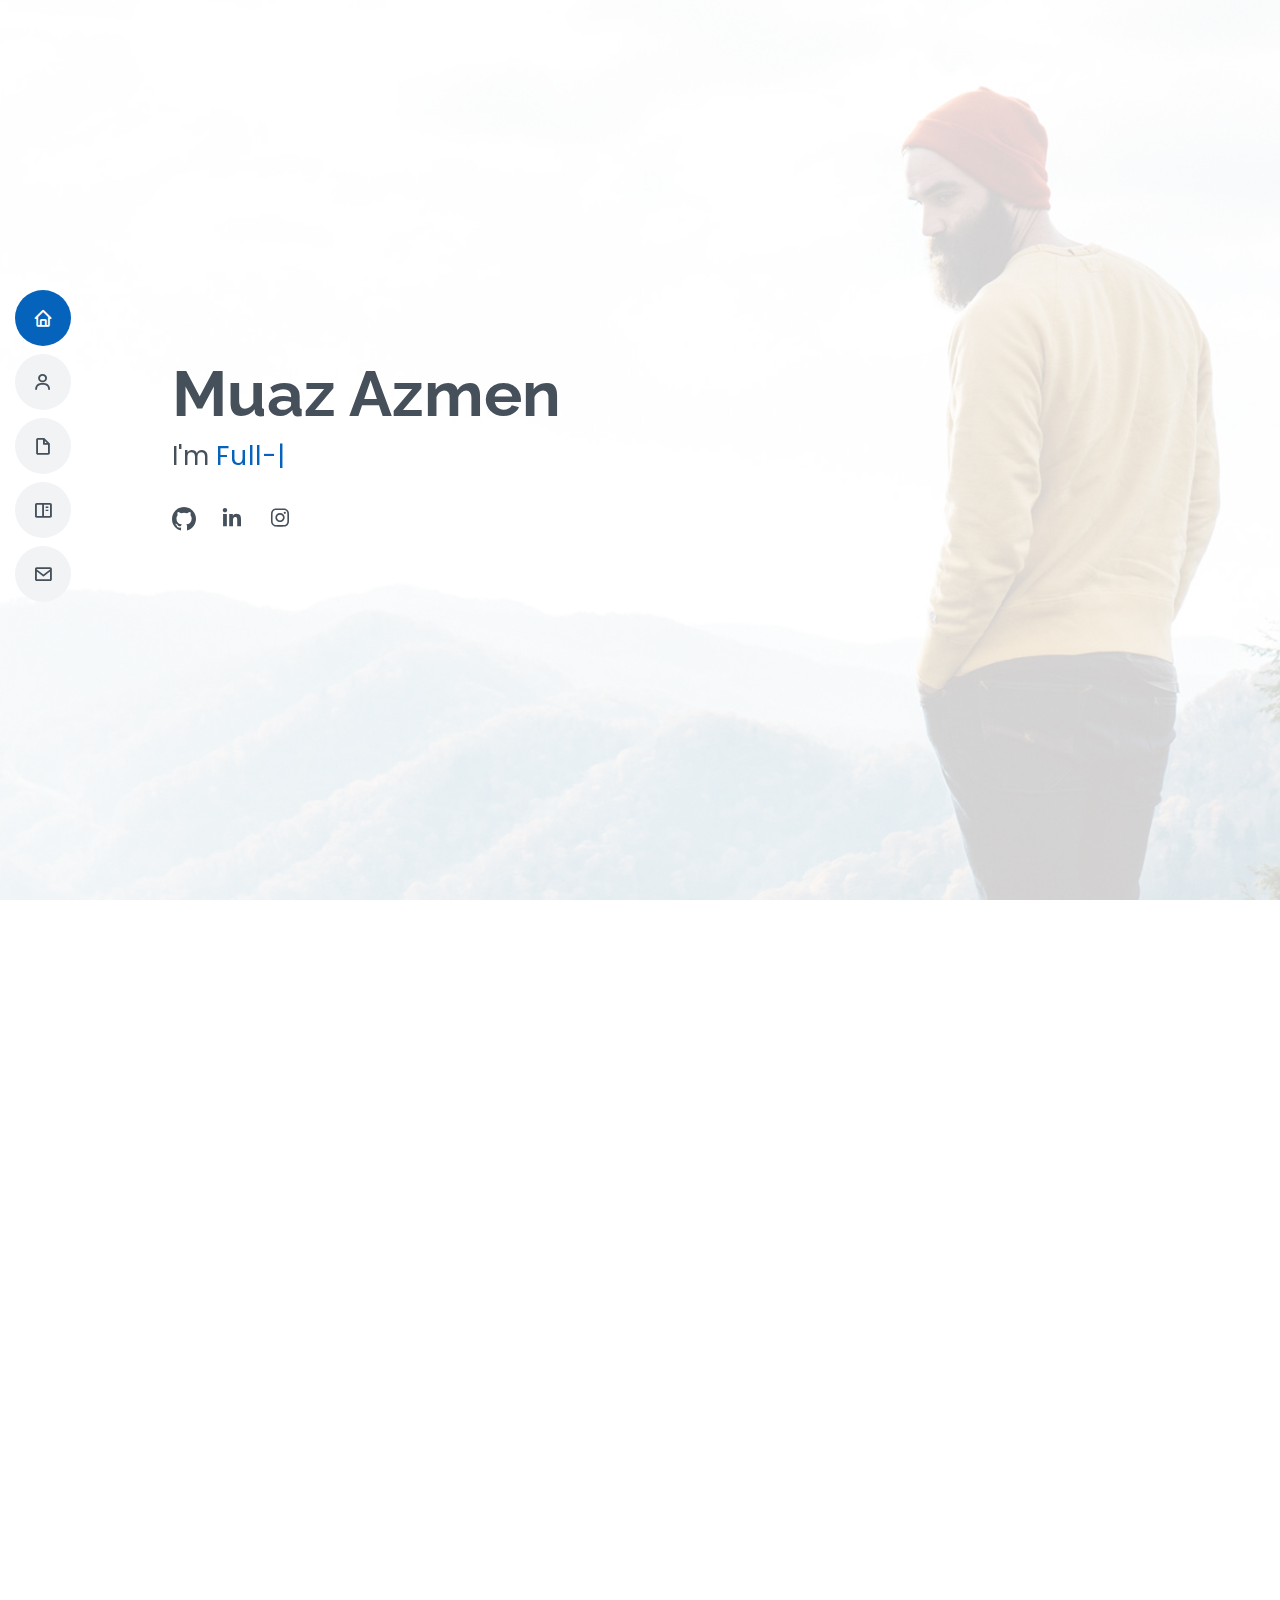
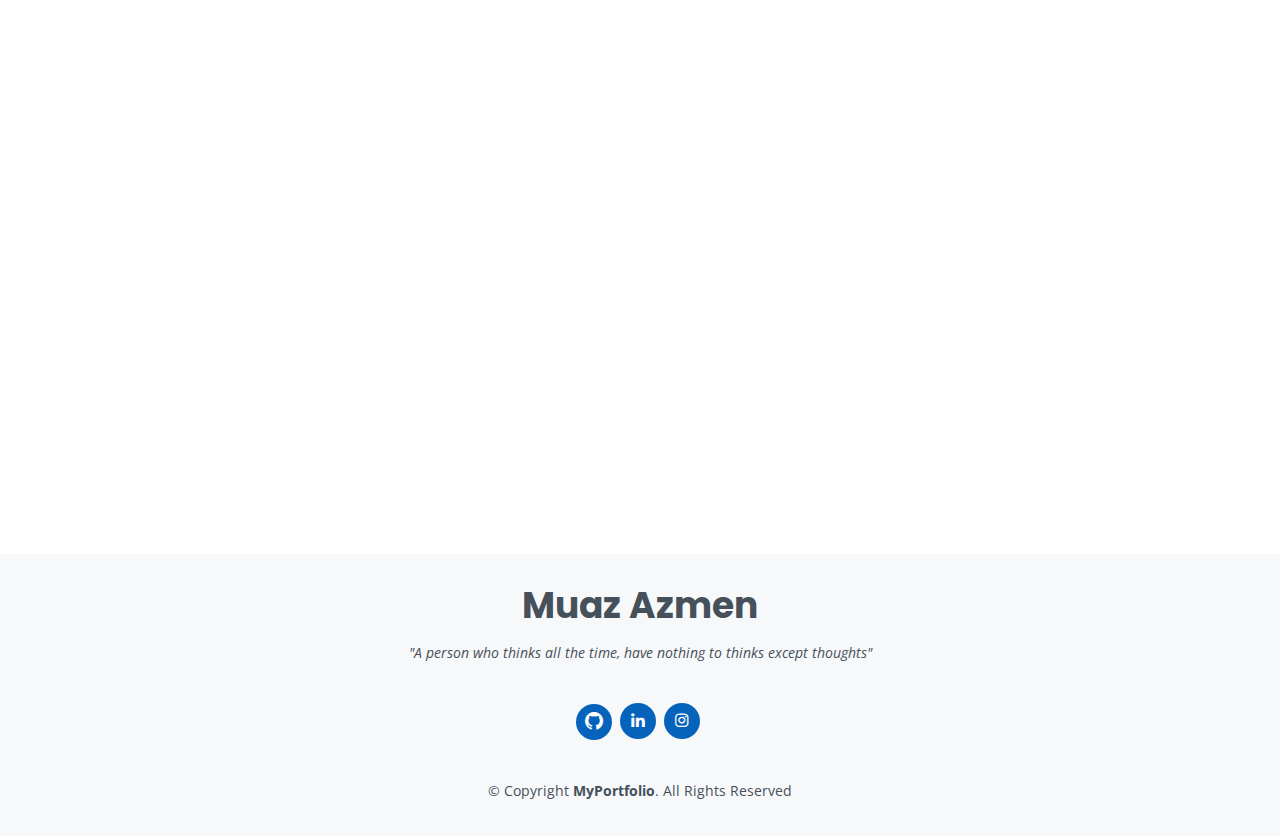
<file: index.html>
<!DOCTYPE html>
<html lang="en">

<head>
  <meta charset="utf-8">
  <meta content="width=device-width, initial-scale=1.0" name="viewport">

  <title>Muaz's Portfolio</title>
  <meta content="" name="description">
  <meta content="" name="keywords">

  <!-- Favicons -->
  <link href="assets/img/logoTitle.png" rel="icon">
  <link href="assets/img/apple-touch-icon.png" rel="apple-touch-icon">

  <!-- Google Fonts -->
  <link
    href="https://fonts.googleapis.com/css?family=Open+Sans:300,300i,400,400i,600,600i,700,700i|Raleway:300,300i,400,400i,500,500i,600,600i,700,700i|Poppins:300,300i,400,400i,500,500i,600,600i,700,700i"
    rel="stylesheet">

  <!-- Vendor CSS Files -->
  <link href="assets/vendor/aos/aos.css" rel="stylesheet">
  <link href="assets/vendor/bootstrap/css/bootstrap.min.css" rel="stylesheet">
  <link href="assets/vendor/bootstrap-icons/bootstrap-icons.css" rel="stylesheet">
  <link href="assets/vendor/boxicons/css/boxicons.min.css" rel="stylesheet">
  <link href="assets/vendor/glightbox/css/glightbox.min.css" rel="stylesheet">
  <link href="assets/vendor/swiper/swiper-bundle.min.css" rel="stylesheet">

  <!-- Template Main CSS File -->
  <link href="assets/css/style.css" rel="stylesheet">
</head>

<body>

  <!-- ======= Mobile nav toggle button ======= -->
  <!-- <button type="button" class="mobile-nav-toggle d-xl-none"><i class="bi bi-list mobile-nav-toggle"></i></button> -->
  <i class="bi bi-list mobile-nav-toggle d-lg-none"></i>
  <!-- ======= Header ======= -->
  <header id="header" class="d-flex flex-column justify-content-center">

    <nav id="navbar" class="navbar nav-menu">
      <ul>
        <li><a href="#hero" class="nav-link scrollto active"><i class="bx bx-home"></i> <span>Home</span></a></li>
        <li><a href="#about" class="nav-link scrollto"><i class="bx bx-user"></i> <span>About</span></a></li>
        <li><a href="#resume" class="nav-link scrollto"><i class="bx bx-file-blank"></i> <span>Resume</span></a></li>
        <li><a href="#projects" class="nav-link scrollto"><i class="bx bx-book-content"></i> <span>Projects</span></a>
        </li>
        <!-- <li><a href="#services" class="nav-link scrollto"><i class="bx bx-server"></i> <span>Services</span></a></li> -->
        <li><a href="#contact" class="nav-link scrollto"><i class="bx bx-envelope"></i> <span>Contact</span></a></li>
      </ul>
    </nav><!-- .nav-menu -->

  </header><!-- End Header -->

  <!-- ======= Hero Section ======= -->
  <section id="hero" class="d-flex flex-column justify-content-center">
    <div class="container" data-aos="zoom-in" data-aos-delay="100">
      <h1>Muaz Azmen</h1>
      <p>I'm <span class="typed"
          data-typed-items="Full-stack Developer, Software Engineer, Gamer, Hiker, Footballer"></span>
      </p>
      <div class="social-links">
        <a href="https://github.com/themuaz97" class="github"><i class="bi bi-github"></i></a>
        <a href="https://www.linkedin.com/in/muazazmen/" class="linkedin"><i class="bx bxl-linkedin"></i></a>
        <a href="https://www.instagram.com/themuaz97/" class="instagram"><i class="bx bxl-instagram"></i></a>

      </div>
    </div>
  </section><!-- End Hero -->

  <main id="main">

    <!-- ======= About Section ======= -->
    <section id="about" class="about">
      <div class="container" data-aos="fade-up">

        <div class="section-title">
          <h2>About</h2>
        </div>

        <div class="row">
          <div class="col-lg-4">
            <img src="assets/img/profile-img1.jpg" class="img-fluid" alt="">
          </div>
          <div class="col-lg-8 pt-4 pt-lg-0 content">
            <h3>Full-stack Developer</h3>
            <p class="mt-3" style="text-align: justify;">
              Concurrently, I am engrossed in a side-project where I am leveraging Laravel for the backend and Vue 3
              as the frontend framework. This dual engagement reflects my dedication to continuous learning and
              practical application
              in the dynamic field of software development.
            </p>
            <div class="row mt-5">
              <div class="col-lg-6">
                <ul>
                  <li><i class="bi bi-chevron-right"></i> <strong>Phone:</strong> <span>+6016-6141875</span></li>
                  <li><i class="bi bi-chevron-right"></i> <strong>City:</strong> <span>Kajang, Selangor</span></li>
                  <li><i class="bi bi-chevron-right"></i> <strong>Age:</strong> <span>27</span></li>
                </ul>
              </div>
              <div class="col-lg-6">
                <ul>

                  <li><i class="bi bi-chevron-right"></i> <strong>Highest Education:</strong> <span>Bachelor's
                      Degree</span></li>
                  <li><i class="bi bi-chevron-right"></i> <strong>Email:</strong> <span>muaz.rahman97@gmail.com</span>
                  </li>
                  <li><i class="bi bi-chevron-right"></i> <strong>Freelance:</strong> <span>Available</span></li>
                </ul>
              </div>
            </div>
          </div>
        </div>

      </div>
    </section><!-- End About Section -->

    <!-- ======= Facts Section ======= -->
    <section id="facts" class="facts">
      <div class="container" data-aos="fade-up">

        <div class="section-title">
          <h2>Facts</h2>
        </div>

        <div class="row">

          <div class="col-lg-3 col-md-6">
            <div class="count-box">
              <i class="bi bi-emoji-smile"></i>
              <span data-purecounter-start="0" data-purecounter-end="0" data-purecounter-duration="1"
                class="purecounter"></span>
              <p>Clients</p>
            </div>
          </div>

          <div class="col-lg-3 col-md-6 mt-5 mt-md-0">
            <div class="count-box">
              <i class="bi bi-journal-richtext"></i>
              <span data-purecounter-start="0" data-purecounter-end="1" data-purecounter-duration="1"
                class="purecounter"></span>
              <p>Projects</p>
            </div>
          </div>

          <div class="col-lg-3 col-md-6 mt-5 mt-lg-0">
            <div class="count-box">
              <i class="bi bi-headset"></i>
              <span data-purecounter-start="0" data-purecounter-end="1000" data-purecounter-duration="1"
                class="purecounter"></span>
              <p>Hours Of Support</p>
            </div>
          </div>

          <div class="col-lg-3 col-md-6 mt-5 mt-lg-0">
            <div class="count-box">
              <i class="bi bi-award"></i>
              <span data-purecounter-start="0" data-purecounter-end="3" data-purecounter-duration="1"
                class="purecounter"></span>
              <p>Awards</p>
            </div>
          </div>

        </div>

      </div>
    </section><!-- End Facts Section -->

    <!-- ======= Skills Section ======= -->
    <section id="skills" class="skills section-bg">
      <div class="container" data-aos="fade-up">

        <div class="section-title">
          <h2>Skills</h2>
        </div>

        <div class="row skills-content">

          <div class="col-lg-6">

            <div class="progress">
              <span class="skill">HTML/CSS <i class="val">90%</i></span>
              <div class="progress-bar-wrap">
                <div class="progress-bar" role="progressbar" aria-valuenow="90" aria-valuemin="0" aria-valuemax="100">
                </div>
              </div>
            </div>

            <div class="progress">
              <span class="skill">JavaScript <i class="val">60%</i></span>
              <div class="progress-bar-wrap">
                <div class="progress-bar" role="progressbar" aria-valuenow="60" aria-valuemin="0" aria-valuemax="100">
                </div>
              </div>
            </div>

            <div class="progress">
              <span class="skill">bootstrap<i class="val">80%</i></span>
              <div class="progress-bar-wrap">
                <div class="progress-bar" role="progressbar" aria-valuenow="80" aria-valuemin="0" aria-valuemax="100">
                </div>
              </div>
            </div>

            <div class="progress">
              <span class="skill">Java <i class="val">50%</i></span>
              <div class="progress-bar-wrap">
                <div class="progress-bar" role="progressbar" aria-valuenow="50" aria-valuemin="0" aria-valuemax="100">
                </div>
              </div>
            </div>

            <div class="progress">
              <span class="skill">Laravel <i class="val">60%</i></span>
              <div class="progress-bar-wrap">
                <div class="progress-bar" role="progressbar" aria-valuenow="60" aria-valuemin="0" aria-valuemax="100">
                </div>
              </div>
            </div>

          </div>

          <div class="col-lg-6">


            <div class="progress">
              <span class="skill">Vue.js <i class="val">50%</i></span>
              <div class="progress-bar-wrap">
                <div class="progress-bar" role="progressbar" aria-valuenow="50" aria-valuemin="0" aria-valuemax="100">
                </div>
              </div>
            </div>

            <div class="progress">
              <span class="skill">Ant Design <i class="val">80%</i></span>
              <div class="progress-bar-wrap">
                <div class="progress-bar" role="progressbar" aria-valuenow="80" aria-valuemin="0" aria-valuemax="100">
                </div>
              </div>
            </div>

            <div class="progress">
              <span class="skill">WordPress/CMS <i class="val">70%</i></span>
              <div class="progress-bar-wrap">
                <div class="progress-bar" role="progressbar" aria-valuenow="70" aria-valuemin="0" aria-valuemax="100">
                </div>
              </div>
            </div>

            <div class="progress">
              <span class="skill">MySQL <i class="val">55%</i></span>
              <div class="progress-bar-wrap">
                <div class="progress-bar" role="progressbar" aria-valuenow="55" aria-valuemin="0" aria-valuemax="100">
                </div>
              </div>
            </div>

            <div class="progress">
              <span class="skill">Git<i class="val">55%</i></span>
              <div class="progress-bar-wrap">
                <div class="progress-bar" role="progressbar" aria-valuenow="55" aria-valuemin="0" aria-valuemax="100">
                </div>
              </div>
            </div>



          </div>

        </div>

      </div>
    </section><!-- End Skills Section -->

    <!-- ======= Resume Section ======= -->
    <section id="resume" class="resume">
      <div class="container" data-aos="fade-up">

        <div class="section-title">
          <h2>Resume</h2>
        </div>

        <div class="row">
          <div class="col-lg-6">
            <!-- Summary -->
            <h3 class="resume-title">Summary</h3>
            <div class="resume-item pb-0">
              <h4>Muaz Azmen</h4>
              <p style="text-align: justify;"><em>Passionate about acquiring comprehensive knowledge in software
                  development, I am currently employed at XOX Technologies
                  in Ara Damansara. Concurrently, I am engrossed in a side-project where I am leveraging Laravel for the
                  backend and Vue 3
                  as the frontend framework. This dual engagement reflects my dedication to continuous learning and
                  practical application
                  in the dynamic field of software development.</em></p>
              <ul>
                <li>Kajang, Selangor</li>
                <li>(+60)16-6141875</li>
                <li>muaz.rahman97@gmail.com</li>
              </ul>
            </div>
            <!-- experience -->
            <h3 class="resume-title">Experience</h3>
            <div class="resume-item">
              <h4>Software Engineer</h4>
              <h5>January 2024 - Present</h5>
              <p><em>XOX Technology Berhad</em></p>
              <ul>
                <li>Built a few project that involve a few programming languages and frameworks</li>
                <li>Currently developing Human Resources Management System(HRMS)</li>
                <li>Developing as a team of 3 by using agile method</li>
                <li>languages and frameworks that involved are PHP, Java, Laravel, Vue 2, Bootstrap, Ant Design</li>

              </ul>
            </div>
            <div class="resume-item">
              <h4>Wordpress Developer(Internship)</h4>
              <h5>2020</h5>
              <p><em>OneSyabab Sdn Bhd</em></p>
              <ul>
                <li>Designing the layout also involving a few programming languages such as HTML, CSS & PHP.</li>
                <li>Improving their website by using WordPress platform</li>
              </ul>
            </div>
          </div>
          <div class="col-lg-6">
            <!-- education -->
            <h3 class="resume-title">Education</h3>
            <div class="resume-item">
              <h4>Scholar Trainee(Yayasan Peneraju)</h4>
              <h5>September 2023 - October 2023</h5>
              <p><em>GKK Consultants Sdn Bhd</em></p>
            </div>
            <div class="resume-item">
              <h4>Bachelor's Degree in Quranic & Multimedia studies(Hons)</h4>
              <h5>2016 - 2020</h5>
              <p><em>Islamic Science University of Malaysia(USIM)</em></p>
            </div>
            <div class="resume-item">
              <h4>Sijil Tinggi Agama Malaysia(STAM)</h4>
              <h5>2015</h5>
              <p><em>Kulliah Lughah Waddin Sultan Abu Bakar</em></p>
            </div>
            <!-- certification -->
            <h3 class="resume-title">Certifications</h3>
            <div class="resume-item">
              <h4>Oracle Certified Foundation Associate(OCFA)</h4>
              <h5>October 2023</h5>
              <p><em>Issued by Oracle</em></p>
            </div>
            <div class="resume-item">
              <h4>Certified in Java Developer</h4>
              <h5>October 2023</h5>
              <p><em>Issued by CCSD Council</em></p>
            </div>
            <div class="resume-item">
              <h4>Front End development Libraries</h4>
              <h5>June 2023</h5>
              <p><em>Issued by FreeCodeCamp</em></p>
            </div>
          </div>
        </div>

      </div>
    </section><!-- End Resume Section -->

    <!-- ======= Projects Section ======= -->
    <section id="projects" class="portfolio section-bg">
      <div class="container" data-aos="fade-up">

        <div class="section-title">
          <h2>Projects</h2>
          <p>The portfolio section showcases a diverse array of website, system, and application projects, providing a
            comprehensive overview of my expertise. From innovative web designs to robust system architectures and
            impactful applications, this collection demonstrates my proficiency in creating dynamic and user-centric
            solutions.</p>
        </div>

        <div class="row">
          <div class="col-lg-12 d-flex justify-content-center" data-aos="fade-up" data-aos-delay="100">
            <ul id="portfolio-flters">
              <li data-filter="*" class="filter-active">All</li>
              <li data-filter=".filter-system">System</li>
              <li data-filter=".filter-app">Application</li>
              <li data-filter=".filter-design">Design</li>
            </ul>
          </div>
        </div>

        <div class="row portfolio-container" data-aos="fade-up" data-aos-delay="200">
          <!-- grid display 3 rows -->
          <!-- Megathlon project -->
          <div class="col-lg-4 col-md-6 portfolio-item filter-system">
            <div class="portfolio-wrap">
              <img src="assets/img/portfolio/megathlon1.png" class="img-fluid" alt="">
              <div class="portfolio-info">
                <h4>Megathlon</h4>
                <p>Inventory Management System</p>
                <div class="portfolio-links">
                  <a href="assets/img/portfolio/megathlon1.png" data-gallery="portfolioGallery"
                    class="portfolio-lightbox" title="Megathlon"><i class="bx bx-plus"></i></a>
                  <a href="megathlon-details.html" class="portfolio-details-lightbox" data-glightbox="type: external"
                    title="Megathlon Details"><i class="bx bx-link"></i></a>
                </div>
              </div>
            </div>
          </div>

          <div class="col-lg-4 col-md-6 portfolio-item filter-design">
            <div class="text-center portfolio-wrap">
              <img src="assets/img/logoTitle.png" class="img-fluid" alt="t3ras0ul logo" width="40%" height="60%">
              <div class="portfolio-info">
                <h4>t3ras0ul Design</h4>
                <p>Official t3ras0ul Logo</p>
                <div class="portfolio-links">
                  <a href="assets/img/logoTitle.png" data-gallery="portfolioGallery" class="portfolio-lightbox"
                    title="display web"><i class="bx bx-plus"></i></a>
                  <a href="portfolio-details.html" class="portfolio-details-lightbox" data-glightbox="type: external"
                    title="Portfolio Details"><i class="bx bx-link"></i></a>
                </div>
              </div>
            </div>
          </div>

          <div class="col-lg-4 col-md-6 portfolio-item filter-app">
            <div class="portfolio-wrap">
              <img src="assets/img/portfolio/portfolio-3.jpg" class="img-fluid" alt="">
              <div class="portfolio-info">
                <h4>Display App Project</h4>
                <p>(Under Construction)</p>
                <div class="portfolio-links">
                  <a href="assets/img/portfolio/portfolio-3.jpg" data-gallery="portfolioGallery"
                    class="portfolio-lightbox" title="Display App"><i class="bx bx-plus"></i></a>
                  <a href="portfolio-details.html" class="portfolio-details-lightbox" data-glightbox="type: external"
                    title="Portfolio Details"><i class="bx bx-link"></i></a>
                </div>
              </div>
            </div>
          </div>

        </div>

      </div>
    </section><!-- End Portfolio Section -->


    <!-- ======= Testimonials Section ======= -->
    <section id="testimonials" class="testimonials section-bg">
      <div class="container" data-aos="fade-up">

        <div class="section-title">
          <h2>References</h2>
          <h4>What people say about me</h4>
        </div>

        <div class="testimonials-slider swiper" data-aos="fade-up" data-aos-delay="100">
          <div class="swiper-wrapper">

            <div class="swiper-slide">
              <div class="testimonial-item">
                <img src="assets/img/testimonials/Muhilan Nalarajah.jpeg" class="testimonial-img" alt="">
                <h3>Muhilan Nalarajah</h3>
                <h4>Trainer at <em>AntsBees Sdn Bhd</em></h4>
                <p>
                  <i class="bx bxs-quote-alt-left quote-icon-left"></i>
                  Although he is still new to web development, he can still catch up to the new updates about web
                  development. As a trainer who is the one teaching him, I'm pretty sure that he can go further in this
                  field.
                  <i class="bx bxs-quote-alt-right quote-icon-right"></i>
                </p>
              </div>
            </div><!-- End testimonial item -->

            <div class="swiper-slide">
              <div class="testimonial-item">
                <img src="assets/img/testimonials/kamil.jpg" class="testimonial-img" alt="">
                <h3>Ahmad Kamil</h3>
                <h4>Team Leader in <em>Megathlon Project</em></h4>
                <p>
                  <i class="bx bxs-quote-alt-left quote-icon-left"></i>
                  Someone who have the patience if having a problem and can solve the problem effortlessly
                  <i class="bx bxs-quote-alt-right quote-icon-right"></i>
                </p>
              </div>
            </div><!-- End testimonial item -->

            <div class="swiper-slide">
              <div class="testimonial-item">
                <img src="assets/img/testimonials/testimonials-3.jpg" class="testimonial-img" alt="">
                <h3>Jena Karlis</h3>
                <h4>Store Owner</h4>
                <p>
                  <i class="bx bxs-quote-alt-left quote-icon-left"></i>
                  Enim nisi quem export duis labore cillum quae magna enim sint quorum nulla quem veniam duis minim
                  tempor labore quem eram duis noster aute amet eram fore quis sint minim.
                  <i class="bx bxs-quote-alt-right quote-icon-right"></i>
                </p>
              </div>
            </div><!-- End testimonial item -->

            <div class="swiper-slide">
              <div class="testimonial-item">
                <img src="assets/img/testimonials/testimonials-4.jpg" class="testimonial-img" alt="">
                <h3>Matt Brandon</h3>
                <h4>Freelancer</h4>
                <p>
                  <i class="bx bxs-quote-alt-left quote-icon-left"></i>
                  Fugiat enim eram quae cillum dolore dolor amet nulla culpa multos export minim fugiat minim velit
                  minim dolor enim duis veniam ipsum anim magna sunt elit fore quem dolore labore illum veniam.
                  <i class="bx bxs-quote-alt-right quote-icon-right"></i>
                </p>
              </div>
            </div><!-- End testimonial item -->

            <div class="swiper-slide">
              <div class="testimonial-item">
                <img src="assets/img/testimonials/testimonials-5.jpg" class="testimonial-img" alt="">
                <h3>John Larson</h3>
                <h4>Entrepreneur</h4>
                <p>
                  <i class="bx bxs-quote-alt-left quote-icon-left"></i>
                  Quis quorum aliqua sint quem legam fore sunt eram irure aliqua veniam tempor noster veniam enim culpa
                  labore duis sunt culpa nulla illum cillum fugiat legam esse veniam culpa fore nisi cillum quid.
                  <i class="bx bxs-quote-alt-right quote-icon-right"></i>
                </p>
              </div>
            </div><!-- End testimonial item -->

          </div>
          <div class="swiper-pagination"></div>
        </div>

      </div>
    </section><!-- End Testimonials Section -->

    <!-- ======= Contact Section ======= -->
    <section id="contact" class="contact">
      <div class="container" data-aos="fade-up">

        <div class="section-title">
          <h2>Contact</h2>
        </div>

        <div class="row mt-1">

          <div class="col-lg-4">
            <div class="info">
              <div class="address">
                <i class="bi bi-geo-alt"></i>
                <h4>Location :</h4>
                <p>Kajang, Selangor</p>
              </div>

              <div class="email">
                <i class="bi bi-envelope"></i>
                <h4>Email :</h4>
                <p>muaz.rahman97@gmail.com</p>
              </div>

              <div class="phone">
                <i class="bi bi-phone"></i>
                <h4>Call :</h4>
                <p>+6016-6141875</p>
              </div>

            </div>

          </div>

          <div class="col-lg-8 mt-5 mt-lg-0">

            <form action="forms/contact.php" method="post" role="form" class="php-email-form">
              <div class="row">
                <div class="col-md-6 form-group">
                  <input type="text" name="name" class="form-control" id="name" placeholder="Your Name" required>
                </div>
                <div class="col-md-6 form-group mt-3 mt-md-0">
                  <input type="email" class="form-control" name="email" id="email" placeholder="Your Email" required>
                </div>
              </div>
              <div class="form-group mt-3">
                <input type="text" class="form-control" name="subject" id="subject" placeholder="Subject" required>
              </div>
              <div class="form-group mt-3">
                <textarea class="form-control" name="message" rows="5" placeholder="Message" required></textarea>
              </div>
              <div class="my-3">
                <div class="loading">Loading</div>
                <div class="error-message"></div>
                <div class="sent-message">Your message has been sent. Thank you!</div>
              </div>
              <div class="text-center">
                <a class=" btn btn-outline-primary px-4" href="https://mail.google.com/" type="submit">Send</a>
              </div>
            </form>

          </div>

        </div>

      </div>
    </section><!-- End Contact Section -->

  </main><!-- End #main -->

  <!-- ======= Footer ======= -->
  <footer id="footer">
    <div class="container">
      <h3>Muaz Azmen</h3>
      <p>"A person who thinks all the time, have nothing to thinks except thoughts"</p>
      <div class="social-links">
        <a href="https://github.com/themuaz97" class="github"><i class="bi bi-github"></i></a>
        <a href="https://www.linkedin.com/in/muazazmen/" class="linkedin"><i class="bx bxl-linkedin"></i></a>
        <a href="https://www.instagram.com/themuaz97/" class="instagram"><i class="bx bxl-instagram"></i></a>
      </div>
      <div class="copyright">
        &copy; Copyright <strong><span>MyPortfolio</span></strong>. All Rights Reserved
      </div>
      <div class="credits">
        <!-- All the links in the footer should remain intact. -->
        <!-- You can delete the links only if you purchased the pro version. -->
        <!-- Licensing information: [license-url] -->
        <!-- Purchase the pro version with working PHP/AJAX contact form: https://bootstrapmade.com/free-html-bootstrap-template-my-resume/ -->
      </div>
    </div>
  </footer><!-- End Footer -->

  <div id="preloader"></div>
  <a href="#" class="back-to-top d-flex align-items-center justify-content-center"><i
      class="bi bi-arrow-up-short"></i></a>

  <!-- Vendor JS Files -->
  <script src="assets/vendor/purecounter/purecounter_vanilla.js"></script>
  <script src="assets/vendor/aos/aos.js"></script>
  <script src="assets/vendor/bootstrap/js/bootstrap.bundle.min.js"></script>
  <script src="assets/vendor/glightbox/js/glightbox.min.js"></script>
  <script src="assets/vendor/isotope-layout/isotope.pkgd.min.js"></script>
  <script src="assets/vendor/swiper/swiper-bundle.min.js"></script>
  <script src="assets/vendor/typed.js/typed.umd.js"></script>
  <script src="assets/vendor/waypoints/noframework.waypoints.js"></script>
  <script src="assets/vendor/php-email-form/validate.js"></script>

  <!-- Template Main JS File -->
  <script src="assets/js/main.js"></script>

</body>

</html>
</file>
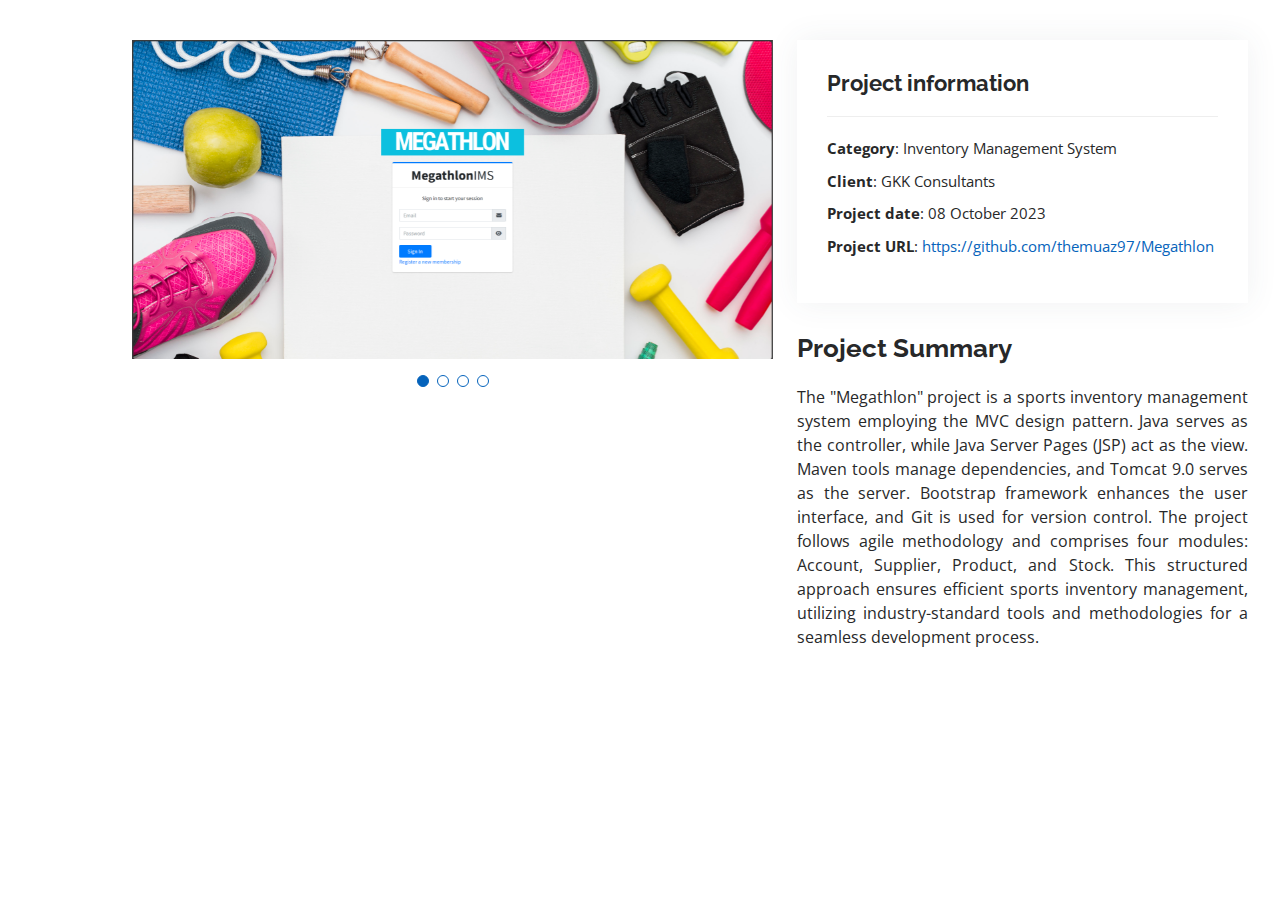
<file: megathlon-details.html>
<!DOCTYPE html>
<html lang="en">

<head>
    <meta charset="utf-8">
    <meta content="width=device-width, initial-scale=1.0" name="viewport">

    <title>Portfolio Details</title>
    <meta content="" name="description">
    <meta content="" name="keywords">

    <!-- Favicons -->
    <link href="assets/img/favicon.png" rel="icon">
    <link href="assets/img/apple-touch-icon.png" rel="apple-touch-icon">

    <!-- Google Fonts -->
    <link
        href="https://fonts.googleapis.com/css?family=Open+Sans:300,300i,400,400i,600,600i,700,700i|Raleway:300,300i,400,400i,500,500i,600,600i,700,700i|Poppins:300,300i,400,400i,500,500i,600,600i,700,700i"
        rel="stylesheet">

    <!-- Vendor CSS Files -->
    <link href="assets/vendor/aos/aos.css" rel="stylesheet">
    <link href="assets/vendor/bootstrap/css/bootstrap.min.css" rel="stylesheet">
    <link href="assets/vendor/bootstrap-icons/bootstrap-icons.css" rel="stylesheet">
    <link href="assets/vendor/boxicons/css/boxicons.min.css" rel="stylesheet">
    <link href="assets/vendor/glightbox/css/glightbox.min.css" rel="stylesheet">
    <link href="assets/vendor/swiper/swiper-bundle.min.css" rel="stylesheet">

    <!-- Template Main CSS File -->
    <link href="assets/css/style.css" rel="stylesheet">

</head>

<body>

    <main id="main">

        <!-- ======= Portfolio Details Section ======= -->
        <section id="portfolio-details" class="portfolio-details">
            <div class="container">

                <div class="row gy-4">

                    <div class="col-lg-7">
                        <div class="portfolio-details-slider swiper">
                            <div class="swiper-wrapper align-items-center">

                                <div class="swiper-slide">
                                    <img src="assets/img/portfolio/megathlon1.png" alt="">
                                </div>

                                <div class="swiper-slide">
                                    <img src="assets/img/portfolio/megathlon2.png" alt="">
                                </div>

                                <div class="swiper-slide">
                                    <img src="assets/img/portfolio/megathlon3.png" alt="">
                                </div>
                                <div class="swiper-slide">
                                    <img src="assets/img/portfolio/megathlon4.png" alt="">
                                </div>

                            </div>
                            <div class="swiper-pagination"></div>
                        </div>
                    </div>

                    <div class="col-lg-5">
                        <div class="portfolio-info">
                            <h3>Project information</h3>
                            <ul>
                                <li><strong>Category</strong>: Inventory Management System</li>
                                <li><strong>Client</strong>: GKK Consultants</li>
                                <li><strong>Project date</strong>: 08 October 2023</li>
                                <li><strong>Project URL</strong>: <a href="#">https://github.com/themuaz97/Megathlon</a>
                                </li>
                            </ul>
                        </div>
                        <div class="portfolio-description">
                            <h2>Project Summary</h2>
                            <p style="text-align: justify;">
                                The "Megathlon" project is a sports inventory management system employing the MVC design
                                pattern. Java serves as the controller, while Java Server Pages (JSP) act as the view.
                                Maven tools manage dependencies, and Tomcat 9.0 serves as the server. Bootstrap
                                framework enhances the user interface, and Git is used for version control. The project
                                follows agile methodology and comprises four modules: Account, Supplier, Product, and
                                Stock. This structured approach ensures efficient sports inventory management, utilizing
                                industry-standard tools and methodologies for a seamless development process.
                            </p>
                        </div>
                    </div>

                </div>

            </div>
        </section><!-- End Portfolio Details Section -->

    </main><!-- End #main -->

    <div id="preloader"></div>
    <a href="#" class="back-to-top d-flex align-items-center justify-content-center"><i
            class="bi bi-arrow-up-short"></i></a>

    <!-- Vendor JS Files -->
    <script src="assets/vendor/purecounter/purecounter_vanilla.js"></script>
    <script src="assets/vendor/aos/aos.js"></script>
    <script src="assets/vendor/bootstrap/js/bootstrap.bundle.min.js"></script>
    <script src="assets/vendor/glightbox/js/glightbox.min.js"></script>
    <script src="assets/vendor/isotope-layout/isotope.pkgd.min.js"></script>
    <script src="assets/vendor/swiper/swiper-bundle.min.js"></script>
    <script src="assets/vendor/typed.js/typed.umd.js"></script>
    <script src="assets/vendor/waypoints/noframework.waypoints.js"></script>
    <script src="assets/vendor/php-email-form/validate.js"></script>

    <!-- Template Main JS File -->
    <script src="assets/js/main.js"></script>

</body>

</html>
</file>
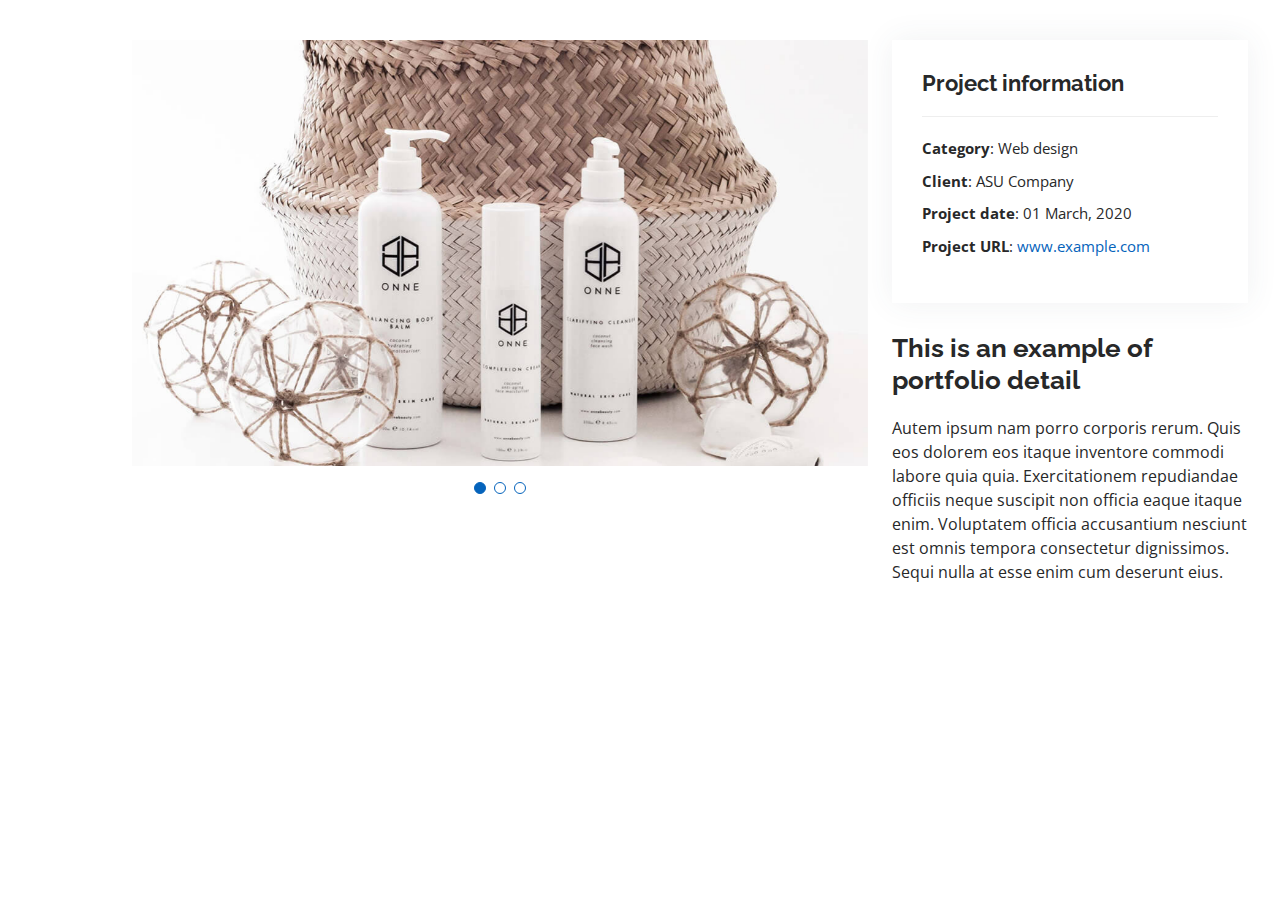
<file: portfolio-details.html>
<!DOCTYPE html>
<html lang="en">

<head>
  <meta charset="utf-8">
  <meta content="width=device-width, initial-scale=1.0" name="viewport">

  <title>Portfolio Details </title>
  <meta content="" name="description">
  <meta content="" name="keywords">

  <!-- Favicons -->
  <link href="assets/img/favicon.png" rel="icon">
  <link href="assets/img/apple-touch-icon.png" rel="apple-touch-icon">

  <!-- Google Fonts -->
  <link
    href="https://fonts.googleapis.com/css?family=Open+Sans:300,300i,400,400i,600,600i,700,700i|Raleway:300,300i,400,400i,500,500i,600,600i,700,700i|Poppins:300,300i,400,400i,500,500i,600,600i,700,700i"
    rel="stylesheet">

  <!-- Vendor CSS Files -->
  <link href="assets/vendor/aos/aos.css" rel="stylesheet">
  <link href="assets/vendor/bootstrap/css/bootstrap.min.css" rel="stylesheet">
  <link href="assets/vendor/bootstrap-icons/bootstrap-icons.css" rel="stylesheet">
  <link href="assets/vendor/boxicons/css/boxicons.min.css" rel="stylesheet">
  <link href="assets/vendor/glightbox/css/glightbox.min.css" rel="stylesheet">
  <link href="assets/vendor/swiper/swiper-bundle.min.css" rel="stylesheet">

  <!-- Template Main CSS File -->
  <link href="assets/css/style.css" rel="stylesheet">

</head>

<body>

  <main id="main">

    <!-- ======= Portfolio Details Section ======= -->
    <section id="portfolio-details" class="portfolio-details">
      <div class="container">

        <div class="row gy-4">

          <div class="col-lg-8">
            <div class="portfolio-details-slider swiper">
              <div class="swiper-wrapper align-items-center">

                <div class="swiper-slide">
                  <img src="assets/img/portfolio/portfolio-details-1.jpg" alt="">
                </div>

                <div class="swiper-slide">
                  <img src="assets/img/portfolio/portfolio-details-2.jpg" alt="">
                </div>

                <div class="swiper-slide">
                  <img src="assets/img/portfolio/portfolio-details-3.jpg" alt="">
                </div>

              </div>
              <div class="swiper-pagination"></div>
            </div>
          </div>

          <div class="col-lg-4">
            <div class="portfolio-info">
              <h3>Project information</h3>
              <ul>
                <li><strong>Category</strong>: Web design</li>
                <li><strong>Client</strong>: ASU Company</li>
                <li><strong>Project date</strong>: 01 March, 2020</li>
                <li><strong>Project URL</strong>: <a href="#">www.example.com</a></li>
              </ul>
            </div>
            <div class="portfolio-description">
              <h2>This is an example of portfolio detail</h2>
              <p>
                Autem ipsum nam porro corporis rerum. Quis eos dolorem eos itaque inventore commodi labore quia quia.
                Exercitationem repudiandae officiis neque suscipit non officia eaque itaque enim. Voluptatem officia
                accusantium nesciunt est omnis tempora consectetur dignissimos. Sequi nulla at esse enim cum deserunt
                eius.
              </p>
            </div>
          </div>

        </div>

      </div>
    </section><!-- End Portfolio Details Section -->

  </main><!-- End #main -->

  <div id="preloader"></div>
  <a href="#" class="back-to-top d-flex align-items-center justify-content-center"><i
      class="bi bi-arrow-up-short"></i></a>

  <!-- Vendor JS Files -->
  <script src="assets/vendor/purecounter/purecounter_vanilla.js"></script>
  <script src="assets/vendor/aos/aos.js"></script>
  <script src="assets/vendor/bootstrap/js/bootstrap.bundle.min.js"></script>
  <script src="assets/vendor/glightbox/js/glightbox.min.js"></script>
  <script src="assets/vendor/isotope-layout/isotope.pkgd.min.js"></script>
  <script src="assets/vendor/swiper/swiper-bundle.min.js"></script>
  <script src="assets/vendor/typed.js/typed.umd.js"></script>
  <script src="assets/vendor/waypoints/noframework.waypoints.js"></script>
  <script src="assets/vendor/php-email-form/validate.js"></script>

  <!-- Template Main JS File -->
  <script src="assets/js/main.js"></script>

</body>

</html>
</file>
<file: assets/css/style.css>
/**
* Template Name: MyResume
* Updated: Sep 18 2023 with Bootstrap v5.3.2
* Template URL: https://bootstrapmade.com/free-html-bootstrap-template-my-resume/
* Author: BootstrapMade.com
* License: https://bootstrapmade.com/license/
*/

/*--------------------------------------------------------------
# General
--------------------------------------------------------------*/
body {
  font-family: "Open Sans", sans-serif;
  color: #272829;
}

a {
  color: #0563bb;
  text-decoration: none;
}

a:hover {
  color: #067ded;
  text-decoration: none;
}

h1,
h2,
h3,
h4,
h5,
h6 {
  font-family: "Raleway", sans-serif;
}

/*--------------------------------------------------------------
# Back to top button
--------------------------------------------------------------*/
.back-to-top {
  position: fixed;
  visibility: hidden;
  opacity: 0;
  right: 15px;
  bottom: 15px;
  z-index: 996;
  background: #0563bb;
  width: 40px;
  height: 40px;
  border-radius: 50px;
  transition: all 0.4s;
}

.back-to-top i {
  font-size: 28px;
  color: #fff;
  line-height: 0;
}

.back-to-top:hover {
  background: #0678e3;
  color: #fff;
}

.back-to-top.active {
  visibility: visible;
  opacity: 1;
}

/*--------------------------------------------------------------
# Preloader
--------------------------------------------------------------*/
#preloader {
  position: fixed;
  top: 0;
  left: 0;
  right: 0;
  bottom: 0;
  z-index: 9999;
  overflow: hidden;
  background: #fff;
}

#preloader:before {
  content: "";
  position: fixed;
  top: calc(50% - 30px);
  left: calc(50% - 30px);
  border: 6px solid #0563bb;
  border-top-color: #fff;
  border-bottom-color: #fff;
  border-radius: 50%;
  width: 60px;
  height: 60px;
  animation: animate-preloader 1s linear infinite;
}

@keyframes animate-preloader {
  0% {
    transform: rotate(0deg);
  }

  100% {
    transform: rotate(360deg);
  }
}

/*--------------------------------------------------------------
# Disable aos animation delay on mobile devices
--------------------------------------------------------------*/
@media screen and (max-width: 768px) {
  [data-aos-delay] {
    transition-delay: 0 !important;
  }
}

/*--------------------------------------------------------------
# Header
--------------------------------------------------------------*/
#header {
  position: fixed;
  top: 0;
  left: 0;
  bottom: 0;
  z-index: 9997;
  transition: all 0.5s;
  padding: 15px;
  overflow-y: auto;
}

@media (max-width: 991px) {
  #header {
    width: 300px;
    background: #fff;
    border-right: 1px solid #e6e9ec;
    left: -300px;
  }
}

@media (min-width: 991px) {
  #main {
    margin-left: 100px;
  }
}

/*--------------------------------------------------------------
# Navigation Menu
--------------------------------------------------------------*/
/**
* Desktop Navigation 
*/
.nav-menu {
  padding: 0;
  display: block;
}

.nav-menu * {
  margin: 0;
  padding: 0;
  list-style: none;
}

.nav-menu>ul>li {
  position: relative;
  white-space: nowrap;
}

.nav-menu a,
.nav-menu a:focus {
  display: flex;
  align-items: center;
  color: #45505b;
  padding: 10px 18px;
  margin-bottom: 8px;
  transition: 0.3s;
  font-size: 15px;
  border-radius: 50px;
  background: #f2f3f5;
  height: 56px;
  width: 100%;
  overflow: hidden;
  transition: 0.3s;
}

.nav-menu a i,
.nav-menu a:focus i {
  font-size: 20px;
}

.nav-menu a span,
.nav-menu a:focus span {
  padding: 0 5px 0 7px;
  color: #45505b;
}

@media (min-width: 992px) {

  .nav-menu a,
  .nav-menu a:focus {
    width: 56px;
  }

  .nav-menu a span,
  .nav-menu a:focus span {
    display: none;
    color: #fff;
  }
}

.nav-menu a:hover,
.nav-menu .active,
.nav-menu .active:focus,
.nav-menu li:hover>a {
  color: #fff;
  background: #0563bb;
}

.nav-menu a:hover span,
.nav-menu .active span,
.nav-menu .active:focus span,
.nav-menu li:hover>a span {
  color: #fff;
}

.nav-menu a:hover,
.nav-menu li:hover>a {
  width: 100%;
  color: #fff;
}

.nav-menu a:hover span,
.nav-menu li:hover>a span {
  display: block;
}

/**
* Mobile Navigation 
*/
.mobile-nav-toggle {
  position: fixed;
  right: 10px;
  top: 10px;
  z-index: 9998;
  border: 0;
  background: none;
  font-size: 28px;
  transition: all 0.4s;
  outline: none !important;
  line-height: 0;
  cursor: pointer;
  border-radius: 50px;
  padding: 5px;
}

.mobile-nav-toggle i {
  color: #45505b;
}

.mobile-nav-active {
  overflow: hidden;
}

.mobile-nav-active #header {
  left: 0;
}

.mobile-nav-active .mobile-nav-toggle {
  color: #fff;
  background-color: #0563bb;
}

/*--------------------------------------------------------------
# Hero Section
--------------------------------------------------------------*/
#hero {
  width: 100%;
  height: 100vh;
  background: url("../img/hero-bg.jpg") top right no-repeat;
  background-size: cover;
  position: relative;
}

@media (min-width: 992px) {
  #hero {
    padding-left: 160px;
  }
}

#hero:before {
  content: "";
  background: rgba(255, 255, 255, 0.8);
  position: absolute;
  bottom: 0;
  top: 0;
  left: 0;
  right: 0;
}

#hero h1 {
  margin: 0;
  font-size: 64px;
  font-weight: 700;
  line-height: 56px;
  color: #45505b;
}

#hero p {
  color: #45505b;
  margin: 15px 0 0 0;
  font-size: 26px;
  font-family: "Poppins", sans-serif;
}

#hero p span {
  color: #0563bb;
  letter-spacing: 1px;
}

#hero .social-links {
  margin-top: 30px;
}

#hero .social-links a {
  font-size: 24px;
  display: inline-block;
  color: #45505b;
  line-height: 1;
  margin-right: 20px;
  transition: 0.3s;
}

#hero .social-links a:hover {
  color: #0563bb;
}

@media (max-width: 992px) {
  #hero {
    text-align: center;
  }

  #hero h1 {
    font-size: 32px;
    line-height: 36px;
  }

  #hero p {
    margin-top: 10px;
    font-size: 20px;
    line-height: 24px;
  }
}

/*--------------------------------------------------------------
# Sections General
--------------------------------------------------------------*/
section {
  padding: 60px 0;
  overflow: hidden;
}

.section-title {
  text-align: center;
  padding-bottom: 30px;
}

.section-title h2 {
  font-size: 32px;
  font-weight: bold;
  text-transform: uppercase;
  margin-bottom: 20px;
  padding-bottom: 20px;
  position: relative;
  color: #45505b;
}

.section-title h2::before {
  content: "";
  position: absolute;
  display: block;
  width: 120px;
  height: 1px;
  background: #ddd;
  bottom: 1px;
  left: calc(50% - 60px);
}

.section-title h2::after {
  content: "";
  position: absolute;
  display: block;
  width: 40px;
  height: 3px;
  background: #0563bb;
  bottom: 0;
  left: calc(50% - 20px);
}

.section-title p {
  margin-bottom: 0;
}

/*--------------------------------------------------------------
# About
--------------------------------------------------------------*/
.about .content h3 {
  font-weight: 700;
  font-size: 26px;
  color: #728394;
}

.about .content ul {
  list-style: none;
  padding: 0;
}

.about .content ul li {
  margin-bottom: 20px;
  display: flex;
  align-items: center;
}

.about .content ul strong {
  margin-right: 10px;
}

.about .content ul i {
  font-size: 16px;
  margin-right: 5px;
  color: #0563bb;
  line-height: 0;
}

.about .content p:last-child {
  margin-bottom: 0;
}

/*--------------------------------------------------------------
# Facts
--------------------------------------------------------------*/
.facts .count-box {
  padding: 30px 30px 25px 30px;
  margin-top: 30px;
  width: 100%;
  position: relative;
  text-align: center;
  background: #fff;
}

.facts .count-box i {
  position: absolute;
  top: -25px;
  left: 50%;
  transform: translateX(-50%);
  font-size: 24px;
  background: #0563bb;
  color: #fff;
  border-radius: 50px;
  display: inline-flex;
  align-items: center;
  justify-content: center;
  width: 48px;
  height: 48px;
}

.facts .count-box span {
  font-size: 36px;
  display: block;
  font-weight: 600;
  color: #011426;
}

.facts .count-box p {
  padding: 0;
  margin: 0;
  font-family: "Raleway", sans-serif;
  font-size: 14px;
}

/*--------------------------------------------------------------
# Akills
--------------------------------------------------------------*/
.skills .progress {
  height: 60px;
  display: block;
  background: none;
  border-radius: 0;
}

.skills .progress .skill {
  padding: 10px 0;
  margin: 0;
  text-transform: uppercase;
  display: block;
  font-weight: 600;
  font-family: "Poppins", sans-serif;
  color: #45505b;
}

.skills .progress .skill .val {
  float: right;
  font-style: normal;
}

.skills .progress-bar-wrap {
  background: #f2f3f5;
}

.skills .progress-bar {
  width: 1px;
  height: 10px;
  transition: 0.9s;
  background-color: #0563bb;
}

/*--------------------------------------------------------------
# Resume
--------------------------------------------------------------*/
.resume .resume-title {
  font-size: 26px;
  font-weight: 700;
  margin-top: 20px;
  margin-bottom: 20px;
  color: #45505b;
}

.resume .resume-item {
  padding: 0 0 20px 20px;
  margin-top: -2px;
  border-left: 2px solid #0563bb;
  position: relative;
}

.resume .resume-item h4 {
  line-height: 18px;
  font-size: 18px;
  font-weight: 600;
  text-transform: uppercase;
  font-family: "Poppins", sans-serif;
  color: #0563bb;
  margin-bottom: 10px;
}

.resume .resume-item h5 {
  font-size: 16px;
  background: #f7f8f9;
  padding: 5px 15px;
  display: inline-block;
  font-weight: 600;
  margin-bottom: 10px;
}

.resume .resume-item ul {
  padding-left: 20px;
}

.resume .resume-item ul li {
  padding-bottom: 10px;
}

.resume .resume-item:last-child {
  padding-bottom: 0;
}

.resume .resume-item::before {
  content: "";
  position: absolute;
  width: 16px;
  height: 16px;
  border-radius: 50px;
  left: -9px;
  top: 0;
  background: #fff;
  border: 2px solid #0563bb;
}

/*--------------------------------------------------------------
# Portfolio
--------------------------------------------------------------*/
.portfolio .portfolio-item {
  margin-bottom: 30px;
}

.portfolio #portfolio-flters {
  padding: 0;
  margin: 0 auto 25px auto;
  list-style: none;
  text-align: center;
  background: #fff;
  border-radius: 50px;
  padding: 2px 15px;
}

.portfolio #portfolio-flters li {
  cursor: pointer;
  display: inline-block;
  padding: 10px 15px;
  font-size: 14px;
  font-weight: 600;
  line-height: 1;
  text-transform: uppercase;
  color: #272829;
  margin-bottom: 5px;
  transition: all 0.3s ease-in-out;
}

.portfolio #portfolio-flters li:hover,
.portfolio #portfolio-flters li.filter-active {
  color: #0563bb;
}

.portfolio #portfolio-flters li:last-child {
  margin-right: 0;
}

.portfolio .portfolio-wrap {
  transition: 0.3s;
  position: relative;
  overflow: hidden;
  z-index: 1;
  background: rgba(69, 80, 91, 0.8);
}

.portfolio .portfolio-wrap::before {
  content: "";
  background: rgba(255, 255, 255, 0.7);
  position: absolute;
  left: 30px;
  right: 30px;
  top: 30px;
  bottom: 30px;
  transition: all ease-in-out 0.3s;
  z-index: 2;
  opacity: 0;
}

.portfolio .portfolio-wrap .portfolio-info {
  opacity: 0;
  position: absolute;
  top: 0;
  left: 0;
  right: 0;
  bottom: 0;
  text-align: center;
  z-index: 3;
  transition: all ease-in-out 0.3s;
  display: flex;
  flex-direction: column;
  justify-content: center;
  align-items: center;
}

.portfolio .portfolio-wrap .portfolio-info::before {
  display: block;
  content: "";
  width: 48px;
  height: 48px;
  position: absolute;
  top: 35px;
  left: 35px;
  border-top: 3px solid #d7dce1;
  border-left: 3px solid #d7dce1;
  transition: all 0.5s ease 0s;
  z-index: 9994;
}

.portfolio .portfolio-wrap .portfolio-info::after {
  display: block;
  content: "";
  width: 48px;
  height: 48px;
  position: absolute;
  bottom: 35px;
  right: 35px;
  border-bottom: 3px solid #d7dce1;
  border-right: 3px solid #d7dce1;
  transition: all 0.5s ease 0s;
  z-index: 9994;
}

.portfolio .portfolio-wrap .portfolio-info h4 {
  font-size: 20px;
  color: #45505b;
  font-weight: 600;
}

.portfolio .portfolio-wrap .portfolio-info p {
  color: #45505b;
  font-size: 14px;
  text-transform: uppercase;
  padding: 0;
  margin: 0;
}

.portfolio .portfolio-wrap .portfolio-links {
  text-align: center;
  z-index: 4;
}

.portfolio .portfolio-wrap .portfolio-links a {
  color: #45505b;
  margin: 0 2px;
  font-size: 28px;
  display: inline-block;
  transition: 0.3s;
}

.portfolio .portfolio-wrap .portfolio-links a:hover {
  color: #148af9;
}

.portfolio .portfolio-wrap:hover::before {
  top: 0;
  left: 0;
  right: 0;
  bottom: 0;
  opacity: 1;
}

.portfolio .portfolio-wrap:hover .portfolio-info {
  opacity: 1;
}

.portfolio .portfolio-wrap:hover .portfolio-info::before {
  top: 15px;
  left: 15px;
}

.portfolio .portfolio-wrap:hover .portfolio-info::after {
  bottom: 15px;
  right: 15px;
}

/*--------------------------------------------------------------
# Portfolio Details
--------------------------------------------------------------*/
.portfolio-details {
  padding-top: 40px;
}

.portfolio-details .portfolio-details-slider img {
  width: 100%;
}

.portfolio-details .portfolio-details-slider .swiper-pagination {
  margin-top: 20px;
  position: relative;
}

.portfolio-details .portfolio-details-slider .swiper-pagination .swiper-pagination-bullet {
  width: 12px;
  height: 12px;
  background-color: #fff;
  opacity: 1;
  border: 1px solid #0563bb;
}

.portfolio-details .portfolio-details-slider .swiper-pagination .swiper-pagination-bullet-active {
  background-color: #0563bb;
}

.portfolio-details .portfolio-info {
  padding: 30px;
  box-shadow: 0px 0 30px rgba(69, 80, 91, 0.08);
}

.portfolio-details .portfolio-info h3 {
  font-size: 22px;
  font-weight: 700;
  margin-bottom: 20px;
  padding-bottom: 20px;
  border-bottom: 1px solid #eee;
}

.portfolio-details .portfolio-info ul {
  list-style: none;
  padding: 0;
  font-size: 15px;
}

.portfolio-details .portfolio-info ul li+li {
  margin-top: 10px;
}

.portfolio-details .portfolio-description {
  padding-top: 30px;
}

.portfolio-details .portfolio-description h2 {
  font-size: 26px;
  font-weight: 700;
  margin-bottom: 20px;
}

.portfolio-details .portfolio-description p {
  padding: 0;
}

/*--------------------------------------------------------------
# Services
--------------------------------------------------------------*/
.services .icon-box {
  text-align: center;
  padding: 70px 20px 80px 20px;
  transition: all ease-in-out 0.3s;
  background: #fff;
  box-shadow: 0px 5px 90px 0px rgba(110, 123, 131, 0.05);
}

.services .icon-box .icon {
  margin: 0 auto;
  width: 100px;
  height: 100px;
  display: flex;
  align-items: center;
  justify-content: center;
  transition: ease-in-out 0.3s;
  position: relative;
}

.services .icon-box .icon i {
  font-size: 36px;
  transition: 0.5s;
  position: relative;
}

.services .icon-box .icon svg {
  position: absolute;
  top: 0;
  left: 0;
}

.services .icon-box .icon svg path {
  transition: 0.5s;
  fill: #f5f5f5;
}

.services .icon-box h4 {
  font-weight: 600;
  margin: 10px 0 15px 0;
  font-size: 22px;
}

.services .icon-box h4 a {
  color: #45505b;
  transition: ease-in-out 0.3s;
}

.services .icon-box p {
  line-height: 24px;
  font-size: 14px;
  margin-bottom: 0;
}

.services .icon-box:hover {
  border-color: #fff;
  box-shadow: 0px 0 35px 0 rgba(0, 0, 0, 0.08);
}

.services .iconbox-blue i {
  color: #47aeff;
}

.services .iconbox-blue:hover .icon i {
  color: #fff;
}

.services .iconbox-blue:hover .icon path {
  fill: #47aeff;
}

.services .iconbox-orange i {
  color: #ffa76e;
}

.services .iconbox-orange:hover .icon i {
  color: #fff;
}

.services .iconbox-orange:hover .icon path {
  fill: #ffa76e;
}

.services .iconbox-pink i {
  color: #e80368;
}

.services .iconbox-pink:hover .icon i {
  color: #fff;
}

.services .iconbox-pink:hover .icon path {
  fill: #e80368;
}

.services .iconbox-yellow i {
  color: #ffbb2c;
}

.services .iconbox-yellow:hover .icon i {
  color: #fff;
}

.services .iconbox-yellow:hover .icon path {
  fill: #ffbb2c;
}

.services .iconbox-red i {
  color: #ff5828;
}

.services .iconbox-red:hover .icon i {
  color: #fff;
}

.services .iconbox-red:hover .icon path {
  fill: #ff5828;
}

.services .iconbox-teal i {
  color: #11dbcf;
}

.services .iconbox-teal:hover .icon i {
  color: #fff;
}

.services .iconbox-teal:hover .icon path {
  fill: #11dbcf;
}

/*--------------------------------------------------------------
# Testimonials
--------------------------------------------------------------*/
.testimonials .section-header {
  margin-bottom: 40px;
}

.testimonials .testimonials-carousel,
.testimonials .testimonials-slider {
  overflow: hidden;
}

.testimonials .testimonial-item {
  text-align: center;
}

.testimonials .testimonial-item .testimonial-img {
  width: 120px;
  border-radius: 50%;
  border: 4px solid #fff;
  margin: 0 auto;
}

.testimonials .testimonial-item h3 {
  font-size: 20px;
  font-weight: bold;
  margin: 10px 0 5px 0;
  color: #111;
}

.testimonials .testimonial-item h4 {
  font-size: 14px;
  color: #999;
  margin: 0 0 15px 0;
}

.testimonials .testimonial-item .quote-icon-left,
.testimonials .testimonial-item .quote-icon-right {
  color: #90c8fc;
  font-size: 26px;
}

.testimonials .testimonial-item .quote-icon-left {
  display: inline-block;
  left: -5px;
  position: relative;
}

.testimonials .testimonial-item .quote-icon-right {
  display: inline-block;
  right: -5px;
  position: relative;
  top: 10px;
}

.testimonials .testimonial-item p {
  font-style: italic;
  margin: 0 auto 15px auto;
}

.testimonials .swiper-pagination {
  margin-top: 20px;
  position: relative;
}

.testimonials .swiper-pagination .swiper-pagination-bullet {
  width: 12px;
  height: 12px;
  background-color: #fff;
  opacity: 1;
  border: 1px solid #0563bb;
}

.testimonials .swiper-pagination .swiper-pagination-bullet-active {
  background-color: #0563bb;
}

@media (min-width: 992px) {
  .testimonials .testimonial-item p {
    width: 80%;
  }
}

/*--------------------------------------------------------------
# Contact
--------------------------------------------------------------*/
.contact .info {
  width: 100%;
  background: #fff;
}

.contact .info i {
  font-size: 20px;
  color: #0563bb;
  float: left;
  width: 44px;
  height: 44px;
  background: #eef7ff;
  display: flex;
  justify-content: center;
  align-items: center;
  border-radius: 50px;
  transition: all 0.3s ease-in-out;
}

.contact .info h4 {
  padding: 0 0 0 60px;
  font-size: 22px;
  font-weight: 600;
  margin-bottom: 5px;
  color: #45505b;
}

.contact .info p {
  padding: 0 0 0 60px;
  margin-bottom: 0;
  font-size: 14px;
  color: #728394;
}

.contact .info .email,
.contact .info .phone {
  margin-top: 40px;
}

.contact .info .email:hover i,
.contact .info .address:hover i,
.contact .info .phone:hover i {
  background: #0563bb;
  color: #fff;
}

.contact .php-email-form {
  width: 100%;
  background: #fff;
}

.contact .php-email-form .form-group {
  padding-bottom: 8px;
}

.contact .php-email-form .error-message {
  display: none;
  color: #fff;
  background: #ed3c0d;
  text-align: left;
  padding: 15px;
  font-weight: 600;
}

.contact .php-email-form .error-message br+br {
  margin-top: 25px;
}

.contact .php-email-form .sent-message {
  display: none;
  color: #fff;
  background: #18d26e;
  text-align: center;
  padding: 15px;
  font-weight: 600;
}

.contact .php-email-form .loading {
  display: none;
  background: #fff;
  text-align: center;
  padding: 15px;
}

.contact .php-email-form .loading:before {
  content: "";
  display: inline-block;
  border-radius: 50%;
  width: 24px;
  height: 24px;
  margin: 0 10px -6px 0;
  border: 3px solid #18d26e;
  border-top-color: #eee;
  animation: animate-loading 1s linear infinite;
}

.contact .php-email-form input,
.contact .php-email-form textarea {
  border-radius: 4px;
  box-shadow: none;
  font-size: 14px;
}

.contact .php-email-form input[type="text"],
.contact .php-email-form input[type="email"] {
  height: 44px;
}

.contact .php-email-form textarea {
  padding: 10px 12px;
}

.contact .php-email-form button[type="submit"] {
  background: #0563bb;
  border: 0;
  padding: 10px 35px;
  color: #fff;
  transition: 0.4s;
  border-radius: 50px;
}

.contact .php-email-form button[type="submit"]:hover {
  background: #0678e3;
}

@keyframes animate-loading {
  0% {
    transform: rotate(0deg);
  }

  100% {
    transform: rotate(360deg);
  }
}

/*--------------------------------------------------------------
# Footer
--------------------------------------------------------------*/
#footer {
  background: #f7f8f9;
  color: #45505b;
  font-size: 14px;
  text-align: center;
  padding: 30px 0;
}

#footer h3 {
  font-size: 36px;
  font-weight: 700;
  position: relative;
  font-family: "Poppins", sans-serif;
  padding: 0;
  margin: 0 0 15px 0;
}

#footer p {
  font-size: 15;
  font-style: italic;
  padding: 0;
  margin: 0 0 40px 0;
}

#footer .social-links {
  margin: 0 0 40px 0;
}

#footer .social-links a {
  font-size: 18px;
  display: inline-block;
  background: #0563bb;
  color: #fff;
  line-height: 1;
  padding: 8px 0;
  margin-right: 4px;
  border-radius: 50%;
  text-align: center;
  width: 36px;
  height: 36px;
  transition: 0.3s;
}

#footer .social-links a:hover {
  background: #0678e3;
  color: #fff;
  text-decoration: none;
}

#footer .copyright {
  margin: 0 0 5px 0;
}

#footer .credits {
  font-size: 13px;
}
</file>
